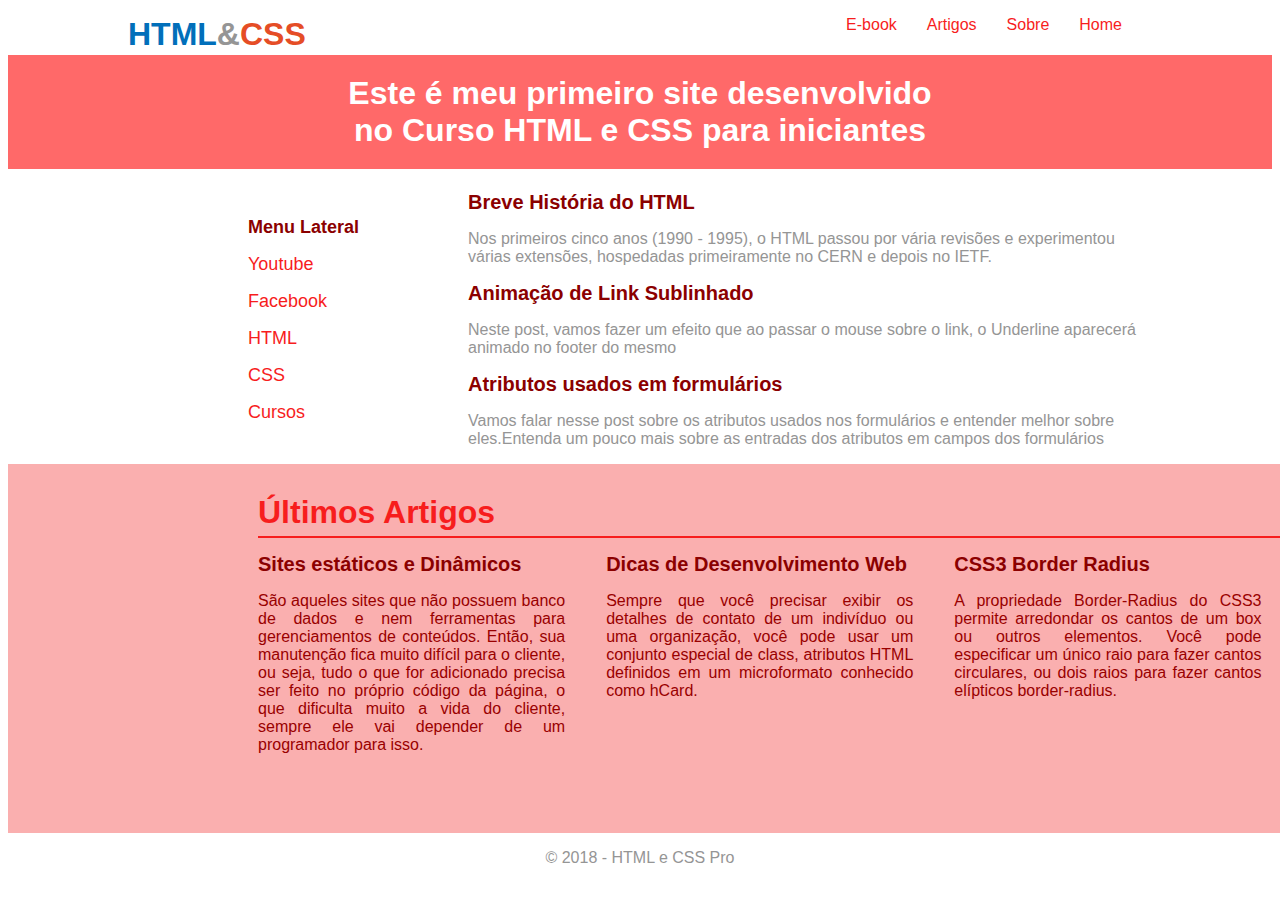
<file: index.html>
<!DOCTYPE html>
<html lang="pt-br">

<head>
    <meta charset="UTF-8">
    <meta name="viewport" content="width=device-width, initial-scale=1.0">
    <link rel="stylesheet" href="css/style.css">
    <title>Document</title>
</head>

</body>
<div class="container">
    <div class="cabec">
        <nav>
            <h1 class="header-logo">
                <a href="https://www.htmlecsspro.com/">
                    <span class="html">HTML</span>&<span class="css">CSS</span>
                </a>
            </h1>
            <ul>
                <li><a href="https://www.htmlecsspro.com/">Home</a></li>
                <li><a href="https://www.htmlecsspro.com/sobre">Sobre</a></li>
                <li><a href="https://www.htmlecsspro.com/artigos/artigos">Artigos</a></li>
                <li><a href="https://www.htmlecsspro.com/html5-e-css3-ebook.pdf">E-book</a></li>
            </ul>
        </nav>
    </div>
    <header>
        <h1 class="red">Este é meu primeiro site desenvolvido<br>
            no Curso HTML e CSS para iniciantes</h1>
    </header>
    <main>

        <aside>
            <ul class="menulat">
                <li class="listitle">Menu Lateral</li>
                <li><a href="_blank">Youtube</a></li>
                <li><a href="_blank">Facebook</a></li>
                <li><a href="_blank">HTML</a></li>
                <li><a href="_blank">CSS</a></li>
                <li><a href="_blank">Cursos</a></li>
            </ul>
        </aside>
        <div class="conteudo">
            <h3>Breve História do HTML</h3>
            <p>Nos primeiros cinco anos (1990 - 1995), o HTML passou por vária revisões e experimentou várias extensões,
                hospedadas primeiramente no CERN e depois no IETF.</p>
            <h3>Animação de Link Sublinhado</h3>
            <p>Neste post, vamos fazer um efeito que ao passar o mouse sobre o link, o Underline aparecerá animado no
                footer do mesmo</p>
            <h3>Atributos usados em formulários</h3>
            <p>Vamos falar nesse post sobre os atributos usados nos formulários e entender melhor sobre eles.Entenda um
                pouco mais sobre as entradas dos atributos em campos dos formulários</p>
        </div>

        <div class="ultimosartigos">
            <h2>Últimos Artigos</h2>

            <div class="coluna">
                <h3>Sites estáticos e Dinâmicos</h3>
                <a href="https://www.htmlecsspro.com/artigos/artigos">
                <p>São aqueles sites que não possuem banco de dados e nem ferramentas para gerenciamentos de
                conteúdos.
                Então, sua manutenção fica muito difícil para o cliente, ou seja, tudo o que for adicionado
                precisa ser
                feito no próprio código da página, o que dificulta muito a vida do cliente, sempre ele vai
                depender de
                um programador para isso.</p>
                </a>
            </div>


            <div class="coluna">
                <h3>Dicas de Desenvolvimento Web</h3>
                <a href="https://www.htmlecsspro.com/artigo/dicas-de-desenvolvimento-web">
                    <p>Sempre que você precisar exibir os detalhes de contato de um indivíduo ou uma organização, você
                        pode usar
                        um conjunto especial de class, atributos HTML definidos em um microformato conhecido como hCard.
                    </p></a>
            </div>

            <div class="coluna">
                <h3>CSS3 Border Radius</h3>
                <a href="https://www.htmlecsspro.com/artigo/css3-border-radius">
                    
                    <p>A propriedade Border-Radius do CSS3 permite arredondar os cantos de um box ou outros elementos.
                        Você pode especificar um único raio para fazer cantos circulares, ou dois raios para fazer
                        cantos elípticos border-radius.</p></a>
            <div>
        </div>

</main>
<div>
    <footer>
        <p>&copy; 2018 - HTML e CSS Pro</p>
    </footer>
</div>

</body>

</html>
</file>
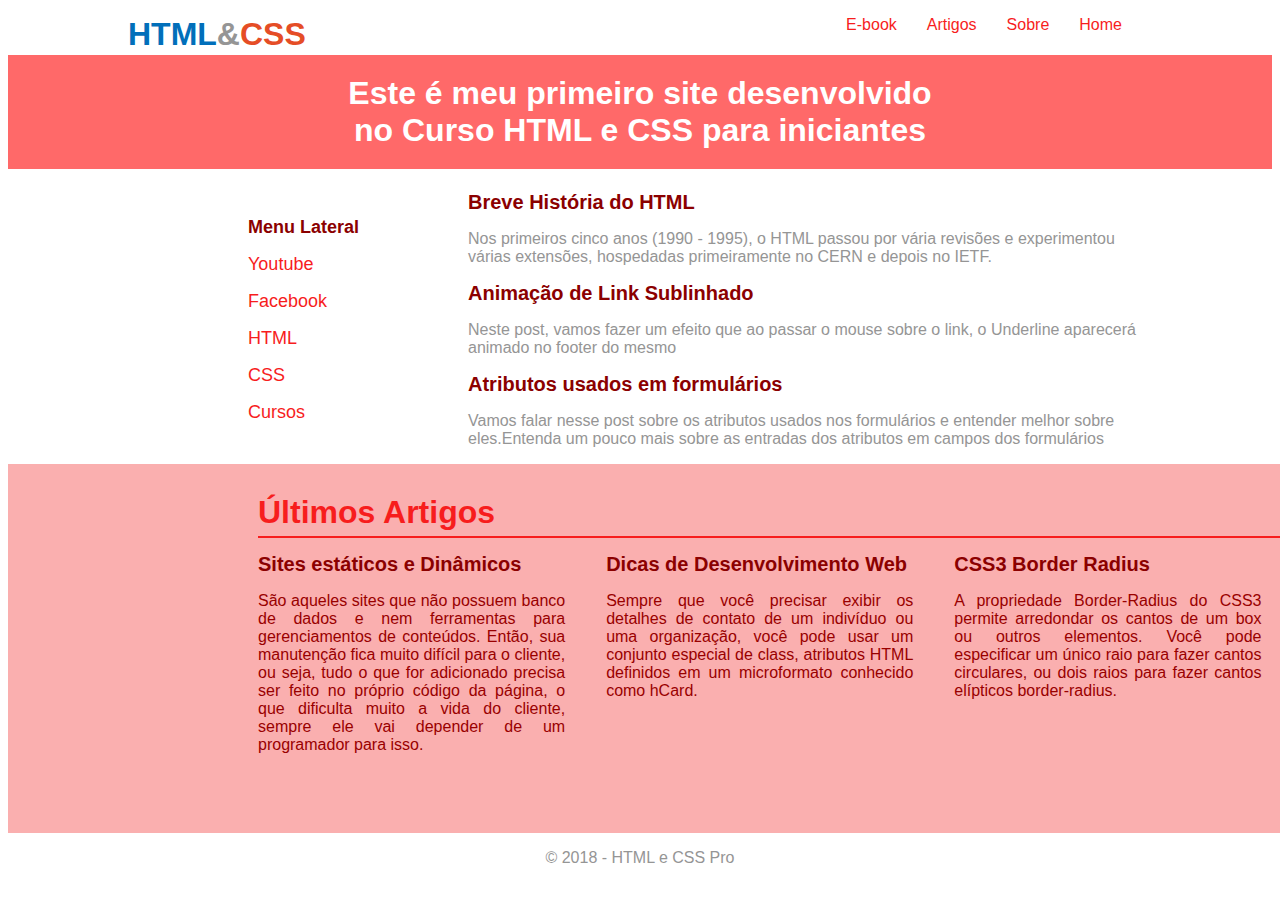
<file: projeto_1/index.html>
<!DOCTYPE html>
<html lang="pt-br">

<head>
    <meta charset="UTF-8">
    <meta name="viewport" content="width=device-width, initial-scale=1.0">
    <link rel="stylesheet" href="css/style.css">
    <title>Landing Page Workover 1</title>
</head>

</body>
<div class="container">
    <div class="cabec">
        <nav>
            <h1 class="header-logo">
                <a href="https://www.htmlecsspro.com/">
                    <span class="html">HTML</span>&<span class="css">CSS</span>
                </a>
            </h1>
            <ul>
                <li><a href="https://www.htmlecsspro.com/">Home</a></li>
                <li><a href="https://www.htmlecsspro.com/sobre">Sobre</a></li>
                <li><a href="https://www.htmlecsspro.com/artigos/artigos">Artigos</a></li>
                <li><a href="https://www.htmlecsspro.com/html5-e-css3-ebook.pdf">E-book</a></li>
            </ul>
        </nav>
    </div>
    <header>
        <h1 class="red">Este é meu primeiro site desenvolvido<br>
            no Curso HTML e CSS para iniciantes</h1>
    </header>
    <main>

        <aside>
            <ul class="menulat">
                <li class="listitle">Menu Lateral</li>
                <li><a href="_blank">Youtube</a></li>
                <li><a href="_blank">Facebook</a></li>
                <li><a href="_blank">HTML</a></li>
                <li><a href="_blank">CSS</a></li>
                <li><a href="_blank">Cursos</a></li>
            </ul>
        </aside>
        <div class="conteudo">
            <h3>Breve História do HTML</h3>
            <p>Nos primeiros cinco anos (1990 - 1995), o HTML passou por vária revisões e experimentou várias extensões,
                hospedadas primeiramente no CERN e depois no IETF.</p>
            <h3>Animação de Link Sublinhado</h3>
            <p>Neste post, vamos fazer um efeito que ao passar o mouse sobre o link, o Underline aparecerá animado no
                footer do mesmo</p>
            <h3>Atributos usados em formulários</h3>
            <p>Vamos falar nesse post sobre os atributos usados nos formulários e entender melhor sobre eles.Entenda um
                pouco mais sobre as entradas dos atributos em campos dos formulários</p>
        </div>

        <div class="ultimosartigos">
            <h2>Últimos Artigos</h2>

            <div class="coluna">
                <h3>Sites estáticos e Dinâmicos</h3>
                <a href="https://www.htmlecsspro.com/artigos/artigos">
                <p>São aqueles sites que não possuem banco de dados e nem ferramentas para gerenciamentos de
                conteúdos.
                Então, sua manutenção fica muito difícil para o cliente, ou seja, tudo o que for adicionado
                precisa ser
                feito no próprio código da página, o que dificulta muito a vida do cliente, sempre ele vai
                depender de
                um programador para isso.</p>
                </a>
            </div>


            <div class="coluna">
                <h3>Dicas de Desenvolvimento Web</h3>
                <a href="https://www.htmlecsspro.com/artigo/dicas-de-desenvolvimento-web">
                    <p>Sempre que você precisar exibir os detalhes de contato de um indivíduo ou uma organização, você
                        pode usar
                        um conjunto especial de class, atributos HTML definidos em um microformato conhecido como hCard.
                    </p></a>
            </div>

            <div class="coluna">
                <h3>CSS3 Border Radius</h3>
                <a href="https://www.htmlecsspro.com/artigo/css3-border-radius">
                    
                    <p>A propriedade Border-Radius do CSS3 permite arredondar os cantos de um box ou outros elementos.
                        Você pode especificar um único raio para fazer cantos circulares, ou dois raios para fazer
                        cantos elípticos border-radius.</p></a>
            <div>
        </div>

</main>
<div>
    <footer>
        <p>&copy; 2018 - HTML e CSS Pro</p>
    </footer>
</div>

</body>

</html>
</file>
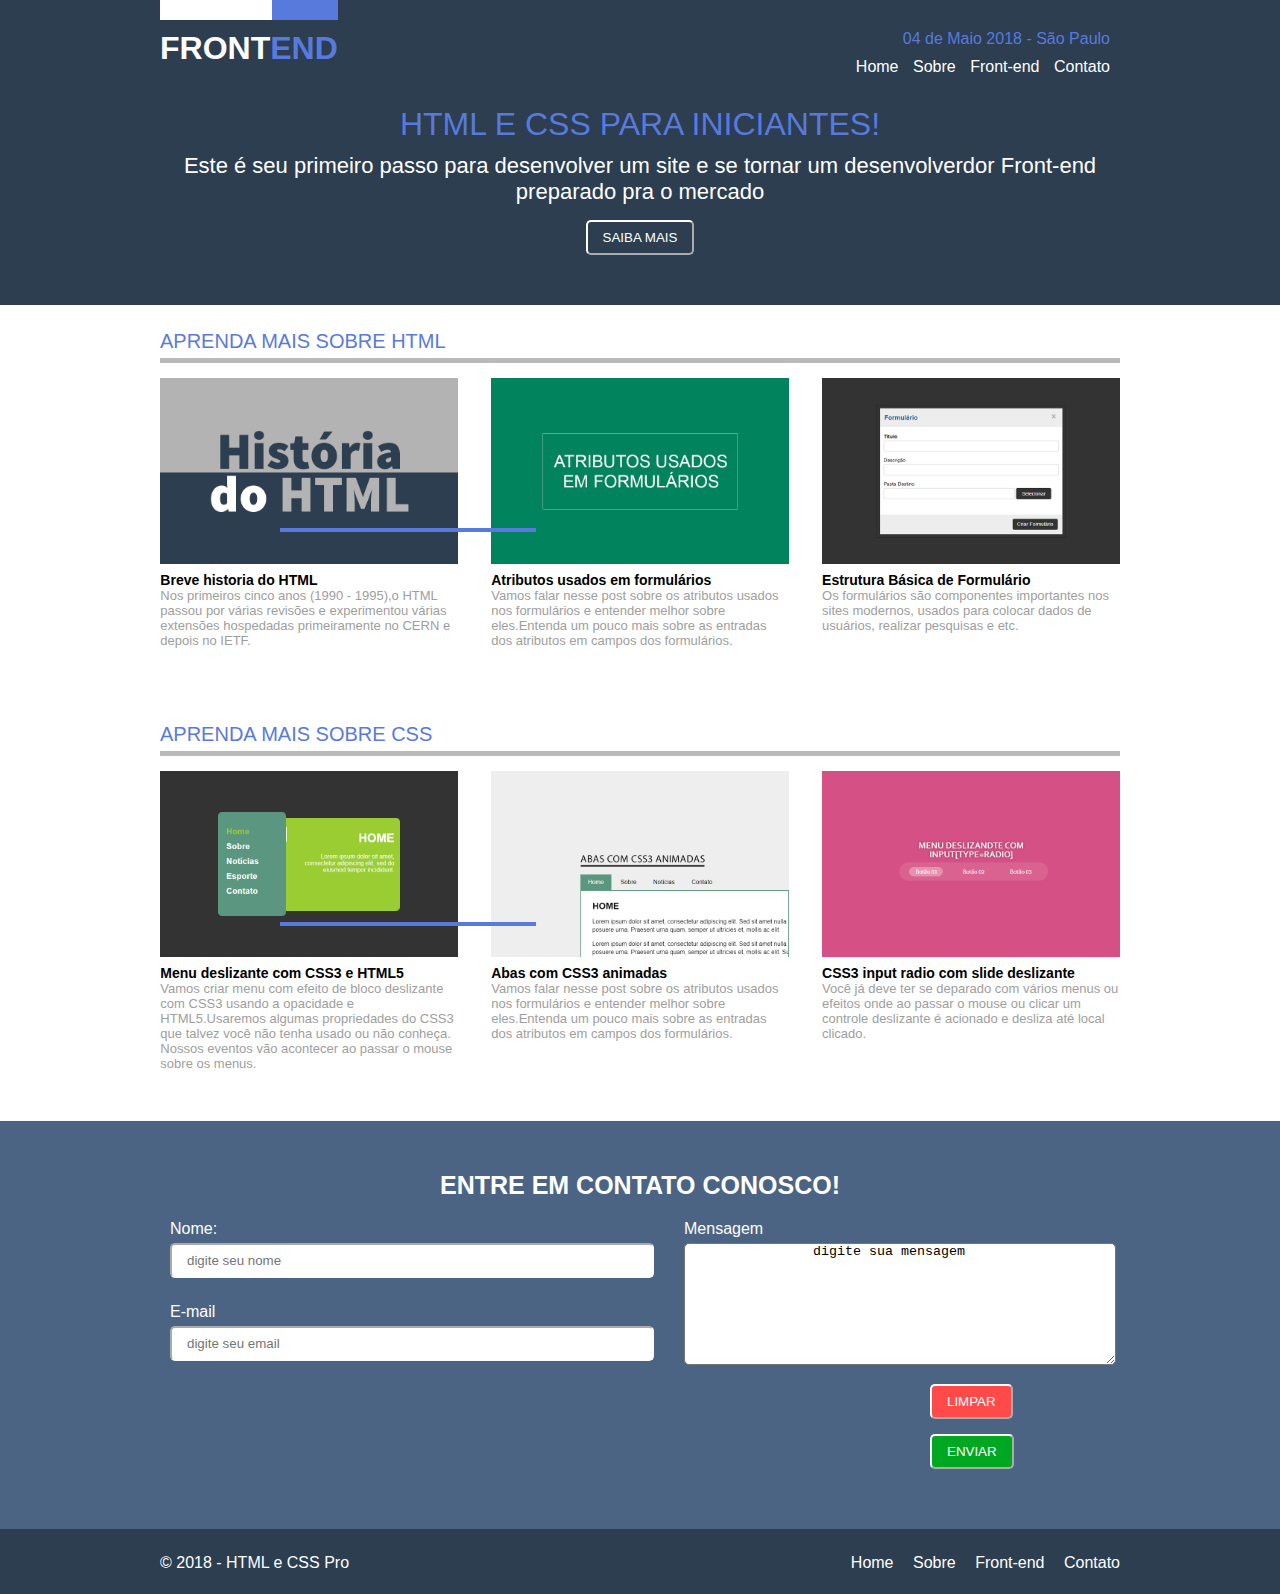
<file: projeto_2/index.html>
<!DOCTYPE html>
<html lang="pt-br">

<head>
    <meta charset="UTF-8">
    <meta name="viewport" content="width=device-width, initial-scale=1.0">
    <link rel="stylesheet" href="css/style.css">
    <title>Landing Page Workover 2</title>
</head>

<body>
    <div class="fundo">
        <div class="row header">
            <div class="content">
                <div class="header-logo">
                    <a href="https://www.htmlecsspro.com/">
                        <h1> FRONT<span>END</span></h1>
                    </a>
                </div>
                <div class="header-menu">
                    <p>04 de Maio 2018 - São Paulo</p>
                    <ul>
                        <li><a href="#">Home</a></li>
                        <li><a href="#">Sobre</a></li>
                        <li><a href="#">Front-end</a></li>
                        <li><a href="#">Contato</a></li>
                    </ul>
                </div>
            </div>
        </div>
        <div class="header-text">
            <h1>HTML E CSS PARA INICIANTES!</h1>
            <p>Este é seu primeiro passo para desenvolver um site e se tornar um desenvolverdor Front-end preparado pra
                o
                mercado</p>
            <a href="https://www.htmlecsspro.com/"><input type="button" value="SAIBA MAIS"></a>
        </div>
    </div>
    </div>
    <section>
        <div class="aprendmais">
            <h2>APRENDA MAIS SOBRE HTML</h2>

            <article>
                <a href="https://www.htmlecsspro.com/artigo/breve-historia-do-html">
                    <figure><img src="img/breve-historia-do-html-1523364253.png"></figure>
                    <h3>Breve historia do HTML</h3>
                    <p>Nos primeiros cinco anos (1990 - 1995),o HTML passou por várias revisões e experimentou várias
                        extensões hospedadas primeiramente no CERN e depois no IETF.</p>
                </a>
            </article>
            <article class="artbaixo">
                <a href="https://www.htmlecsspro.com/artigo/atributos-usados-em-formularios">
                    <figure><img src="img/atributos-usados-em-formularios-1522147182.png"></figure>
                    <h3>Atributos usados em formulários</h3>
                    <p>Vamos falar nesse post sobre os atributos usados nos formulários e entender melhor sobre
                        eles.Entenda
                        um pouco mais sobre as entradas dos atributos em campos dos formulários.</p>
                </a>
            </article>
            <article>
                <a href="https://www.htmlecsspro.com/artigo/estrutura-basica-de-formulario">
                    <figure><img src="img/estrutura-basica-de-formulario-1522146742.png"></figure>
                    <h3>Estrutura Básica de Formulário</h3>
                    <p>Os formulários são componentes importantes nos sites modernos, usados para colocar dados de
                        usuários,
                        realizar pesquisas e etc.</p>
                </a>
            </article>
        </div>
    </section>

    <section>
        <div class="aprendmais2">
            <h2>APRENDA MAIS SOBRE CSS</h2>

            <article>
                <a href="https://www.htmlecsspro.com/artigo/menu-deslizante-com-css3-e-html5">
                    <figure><img src="img/menu-deslizante-com-css3-e-html5-1522145050.png"></figure>
                    <h3>Menu deslizante com CSS3 e HTML5</h3>
                    <p>Vamos criar menu com efeito de bloco deslizante com CSS3 usando a opacidade e HTML5.Usaremos
                        algumas propriedades do CSS3 que talvez você não tenha usado ou não conheça. Nossos eventos vão
                        acontecer ao passar o mouse sobre os menus.</p>
                </a>
            </article>
            <article class="artbaixo">
                <a href="https://www.htmlecsspro.com/artigo/abas-com-css3-animadas">
                    <figure><img src="img/abas-com-css3-animadas-1522118531.png"></figure>
                    <h3>Abas com CSS3 animadas</h3>
                    <p>Vamos falar nesse post sobre os atributos usados nos formulários e entender melhor sobre
                        eles.Entenda
                        um pouco mais sobre as entradas dos atributos em campos dos formulários.</p>
                </a>
            </article>
            <article>
                <a href="https://www.htmlecsspro.com/artigo/css3-input-radio-com-slide-deslizante">
                    <figure><img src="img/css3-input-radio-com-slide-deslizante-1522116321.png"></figure>
                    <h3>CSS3 input radio com slide deslizante</h3>
                    <p>Você já deve ter se deparado com vários menus ou efeitos onde ao passar o mouse ou clicar um
                        controle deslizante é acionado e desliza até local clicado.</p>
                </a>
            </article>
        </div>
    </section>

    <div class="formu">
        <h3>ENTRE EM CONTATO CONOSCO!</h3>
        <form>
            <div class="formpt1">
                <label for="fnome">Nome:</label>
                <input type="text" id="nome" name="formu"
                placeholder="digite seu nome">
                <label for="email">E-mail</label>
                <input type="email" id="email" name="formu"
                placeholder="digite seu email">
            </div>
            <div class="txt">
                <label for="textt">Mensagem</label>
                <textarea id="textt" name="formu" rows="8" cols="50">
                digite sua mensagem
                </textarea>
            </div>
                <div class="bts">
                    
                    <input type="reset" value="LIMPAR">
                    <input class="verd" type="submit" value="ENVIAR">
                </div>

        </form>
        
    </div>
    <footer>
        <div class="baixo">
        <p>&copy; 2018 - HTML e CSS Pro</p>
        <ul>
            <li><a href="#">Home</a></li>
            <li><a href="#">Sobre</a></li>
            <li><a href="#">Front-end</a></li>
            <li><a href="#">Contato</a></li>
        </ul>
        </div>


    </footer>
</body>

</html>
</file>
<file: css/style.css>
ul{
    list-style: none;
}

*{
    font-family: Arial, Helvetica, sans-serif;
}


nav>ul{
    margin-right: 15px;
    overflow: auto;
}

nav>ul>li{
    padding: 0px 15px 0px 15px;
    display: inline-block;
    float: right;
}

.red{
    background-color:  #ff6969;
    text-align: center;
    color: #fff;
    padding: 20px 0;
    width: 100%;
    
}

.listitle{
    font-weight: bolder;
    color:darkred;
}

.menulat>li{
    padding: 8px 0px 8px 0px;
}

aside{
    color: rgb(206, 111, 111);
}

a{
    text-decoration: none;
    color: #f71d1d
}

a:hover{
    color: #900
}

body{
    color: #959595;
}

.ultimosartigos{
    width: 1024px;
    margin: 0 auto;

}

.conteudo{
    width: 1024px;
    margin: 0 auto;
}

.cabec{
    width: 1024px;
    margin: 0 auto;
}

.menulat{
    width: 160px;
    margin-left: 200px;
    margin-right: 60px;
    float: left;
    font-size: 18px;

}


.header-logo{
    float: left;
    margin-top: 0px;
}

.header-logo a {
    color: #959595;
}

.header-logo a span.html {
    color: #016fba;
}

.header-logo a span.css {
    color: #e54d26;
}

h3,h2{
    color: darkred;
}

.menulat>ul>li{
    margin-top: 20px;
}

h3{
    font-size:x-large ;
    margin-bottom: 0px;
    margin-top: 0px;
}

.ultimosartigos{
    background-color: #faafaf;
    padding: 30px 230px 280px 250px
}



.ultimosartigos>h2{
    font-size: xx-large;
    color: #f71d1d;
    margin: 0px 0px 15px 0px;
    border-bottom: 2px solid #f71d1d;
    padding-bottom: 5px;
}

.coluna{
    float: left;
    text-align: justify;
    width: 30%;
    
}

.coluna:nth-of-type(2){
    margin-left: 4%;
    margin-right: 4%;
    
}

.coluna a {
color: #900;
}

.coluna a:hover {
    text-decoration: underline;
}

footer{
    text-align: center;

}

h3{
    font-size: 20px;
}
</file>
<file: projeto_1/css/style.css>
ul{
    list-style: none;
}

*{
    font-family: Arial, Helvetica, sans-serif;
}


nav>ul{
    margin-right: 15px;
    overflow: auto;
}

nav>ul>li{
    padding: 0px 15px 0px 15px;
    display: inline-block;
    float: right;
}

.red{
    background-color:  #ff6969;
    text-align: center;
    color: #fff;
    padding: 20px 0;
    width: 100%;
    
}

.listitle{
    font-weight: bolder;
    color:darkred;
}

.menulat>li{
    padding: 8px 0px 8px 0px;
}

aside{
    color: rgb(206, 111, 111);
}

a{
    text-decoration: none;
    color: #f71d1d
}

a:hover{
    color: #900
}

body{
    color: #959595;
}

.ultimosartigos{
    width: 1024px;
    margin: 0 auto;

}

.conteudo{
    width: 1024px;
    margin: 0 auto;
}

.cabec{
    width: 1024px;
    margin: 0 auto;
}

.menulat{
    width: 160px;
    margin-left: 200px;
    margin-right: 60px;
    float: left;
    font-size: 18px;

}


.header-logo{
    float: left;
    margin-top: 0px;
}

.header-logo a {
    color: #959595;
}

.header-logo a span.html {
    color: #016fba;
}

.header-logo a span.css {
    color: #e54d26;
}

h3,h2{
    color: darkred;
}

.menulat>ul>li{
    margin-top: 20px;
}

h3{
    font-size:x-large ;
    margin-bottom: 0px;
    margin-top: 0px;
}

.ultimosartigos{
    background-color: #faafaf;
    padding: 30px 230px 280px 250px
}



.ultimosartigos>h2{
    font-size: xx-large;
    color: #f71d1d;
    margin: 0px 0px 15px 0px;
    border-bottom: 2px solid #f71d1d;
    padding-bottom: 5px;
}

.coluna{
    float: left;
    text-align: justify;
    width: 30%;
    
}

.coluna:nth-of-type(2){
    margin-left: 4%;
    margin-right: 4%;
    
}

.coluna a {
color: #900;
}

.coluna a:hover {
    text-decoration: underline;
}

footer{
    text-align: center;

}

h3{
    font-size: 20px;
}
</file>
<file: projeto_2/css/style.css>
*{
    margin: 0px;
    padding: 0px
}
body{
    font-family: 'Lato', sans-serif;
    color: #fff;

}

.header{
    padding: 30px 0px;
}

a{
    color: #fff;
    text-decoration: none;
}

a:hover{
    color: #597add;
}

ul{
    list-style: none;
}

.row{
    width: 100%;
    float: left
}
.content{
    width: 960px;
    margin: 0 auto;
}
    @import url('https://fonts.googleapis.com/css2?family=Lato:wght@300;400;700&display=swap');

.header-logo{
    float: left;
    position: relative;
}

.header-logo::after {
    content: '';
    position: absolute;
    width: 100%;
    height: 20px;
    background: #fff;
    top:-30px;
    left: 0px
}

.header-logo::before {
    content: '';
    position: absolute;
    width: 37%;
    height: 20px;
    background: #597add;
    top:-30px;
    right: 0px;
    z-index: 2;
}



.header-menu{
    float: right;
    paddin: 9px 0;
}


.header-menu>ul>li{
    display: inline-block;
    padding-right: 10px;
}


.header-menu p {
    color: #597add;
    margin-bottom: 10px;
    text-align: right;
    padding-right: 10px;
}

.header-logo h1 a{
    font-size: 56px;
    color: #fff;
}

.header-logo h1 span {
    color: #597add;
}

.header-text{
    text-align: center;
}

.header-text>h1{
    font-weight: lighter;
    color: #597add;
    margin-bottom: 10px;
}

.header-text>p{
    margin-top: 20px;
    font-size: 22px;
    width: 960px;
    margin: 0 auto;
}


input{
    border-radius: 5px;
    padding: 8px 15px;
    background-color: #2c3e50;
    color: #fff;
    border-color: #fff;
    margin-top: 15px;
}

.aprendmais{
    margin: 0 auto;
    width: 960px;
    margin-top: 60px;
    padding-bottom: 50px;
    padding-top: 25px;
    background-color: #fff;
    color: #597add;
    text-align: center;
    margin-top: 0px;
}

.aprendmais>h2{
    font-size: 20px;
    width: 100%;
    margin-left: 0px;
    padding-bottom: 5px;
    font-weight: lighter;
    border-bottom: 5px solid #bababa;
    text-align: left;
}

.aprendmais>h2::after {
    content: '';
    position: absolute;
    width: 20%;
    height: 4px;
    background: #597add;
    bottom: 368px;
    left: 280px;
}

article{
    display: inline-block;
    width: 31%;
    vertical-align: top;
    margin-top: 15px;
    text-align: left;
}

article:nth-of-type(2){
    margin-left: 3%;
    margin-right: 3%;
}

img{
    max-width: 100%;
}

article>a>h3{
    font-size: 14px;
    color: black;
    margin-top: 5px;
}

article>a{
    font-size: 13px;
    color: #9e9e9e;
    margin-top: 5px;
}

.fundo{
    background-color: #2c3e50;
    padding-bottom: 50px;
}

.aprendmais>p:hover{
    color: #597add;
}

.aprendmais>img{
    transition: all .05s ease;
    
}

.aprendmais>article:hover img{
    transform: scale(1.05);
    transform-origin: center;
    transform-origin: bottom;
}   
.aprendmais>a{
    height: 184px;
}

img{
    overflow: hidden;
    object-fit: cover;
}

article{
    overflow: hidden;
}

/* segunda section */

.aprendmais2{
    margin: 0 auto;
    width: 960px;
    padding-top: 25px;
    background-color: #fff;
    color: #597add;
    text-align: center;
    padding-bottom: 50px;

}

.aprendmais2>h2{
    font-size: 20px;
    width: 100%;
    margin-left: 0px;
    padding-bottom: 5px;
    font-weight: lighter;
    border-bottom: 5px solid #bababa;
    text-align: left;
}

.aprendmais2>h2::after {
    content: '';
    position: absolute;
    width: 20%;
    height: 4px;
    background: #597add;
    bottom: -26px;
    left: 280px;
}


.aprendmais2>p:hover{
    color: #597add;
}

.aprendmais2>img{
    transition: all .05s ease;
    
}

.aprendmais2>article:hover img{
    transform: scale(1.05);
    transform-origin: center;
    transform-origin: bottom;
}   
.aprendmais>a{
    height: 184px;
}

.formu>h3{
    color: #fff;
    text-align: center;
    width: 960px;
    margin: 0 auto;
    font-size: 25px;
    padding-bottom: 20px;
}

.formu{
    background-color: rgb(76,100,132);
    padding: 50px 0px 60px ;
    margin: 0 auto;

}
form{
    width: 960px;
    margin: 0 auto;
}

.formpt1>input{
    width: 450px;
    margin-top: 5px;
    margin-bottom: 25px;
    background-color: #fff;
    color: #9e9e9e;
}
.formpt1{
    width: 35%;
    float: left;
    margin-left: 10px;
}

textarea{
    width: 430px;
    margin-top: 5px;
    border-radius: 5px;
    text-align: left;
    padding: 0px;
}

.txt{
    width: 10%;
    float: right;
    margin-right: 340px;
}
a>input{
    background-color: #2c3e50;
}

input{
    background-color: #ff4a4a;
}

input[type="submit"] {
    background-color: rgb(0, 168, 34);

}



.bts{
    margin-left: 750px;
}

.bts>input{
    margin-left: 20px;

}

footer{
    background-color: #2c3e50;
    margin: 0 auto;
    padding: 25px;
}

footer>ul>li{
    display: inline-block;

}

footer>ul{
    margin-left: 900px;
}

.baixo{
    width: 960px;
    margin: 0 auto;
    padding-bottom: 15px;
}

.baixo>ul>li{
    display: inline-block;
    padding-left: 15px;
}

.baixo>p{
    float: left;
}

.baixo>ul{
    float: right;
}
</file>
